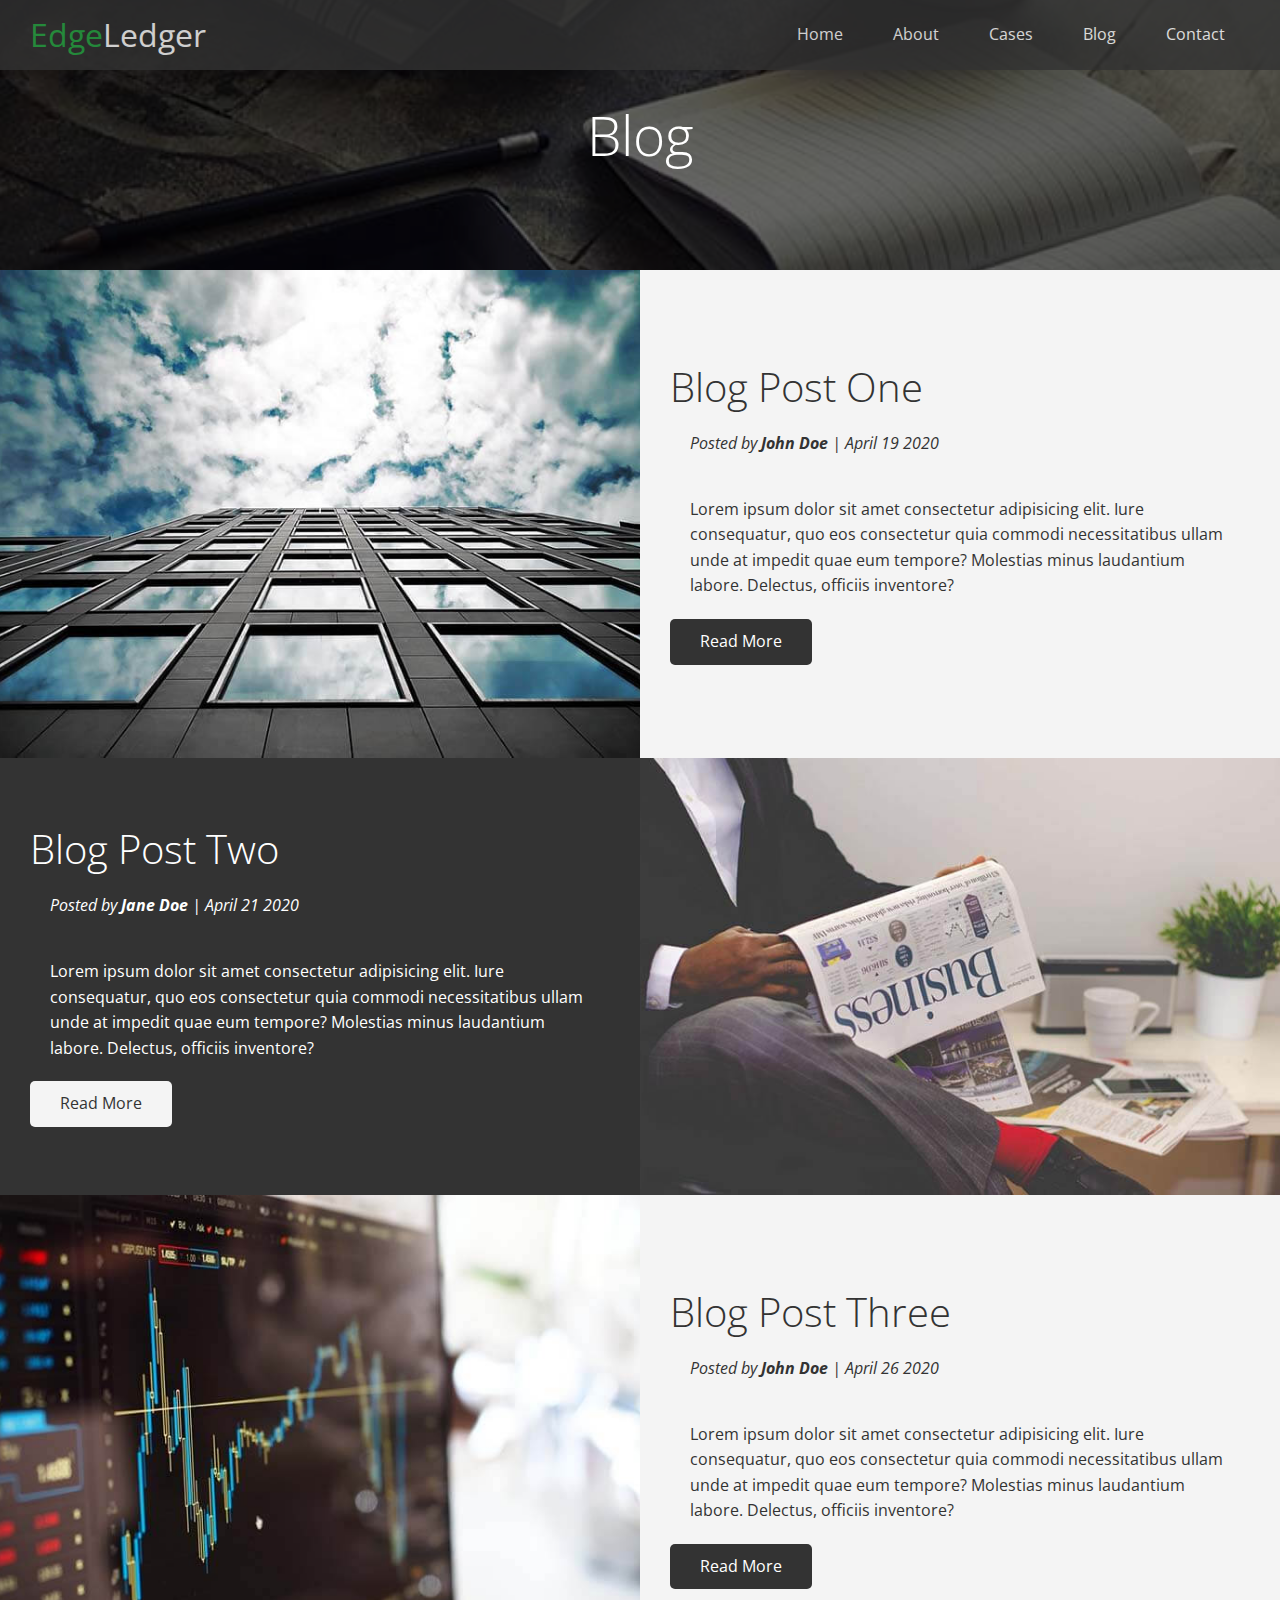
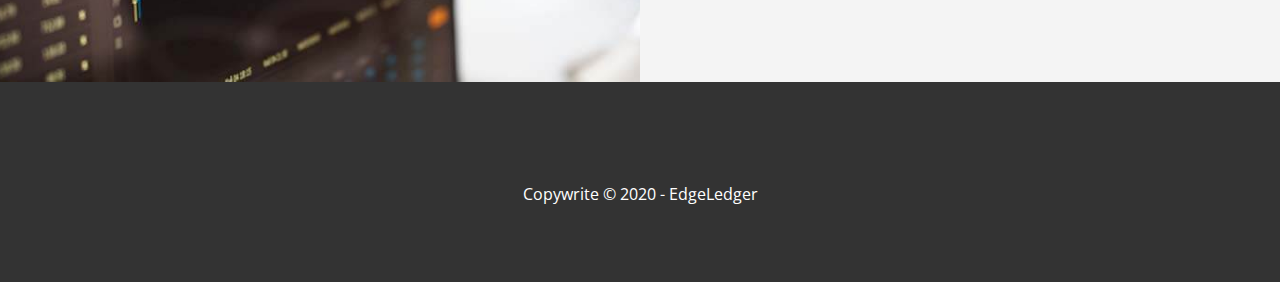
<file: blog.html>
<!DOCTYPE html>
<html lang="en">
<head>
  <meta charset="UTF-8">
  <meta name="viewport" content="width=device-width, initial-scale=1.0">
  <link rel="stylesheet" href="https://cdnjs.cloudflare.com/ajax/libs/font-awesome/5.15.1/css/all.min.css" integrity="sha512-+4zCK9k+qNFUR5X+cKL9EIR+ZOhtIloNl9GIKS57V1MyNsYpYcUrUeQc9vNfzsWfV28IaLL3i96P9sdNyeRssA==" crossorigin="anonymous" />
  <link rel="stylesheet" href="/utilities.css">
  <link rel="stylesheet" href="/style.css">
  <title>Read Our Blog</title>
</head>
<body id="home">
  <header class="hero blog">
    <div id="navbar" class="navbar">
      <h1 class="logo">
        <span class="text-primary"><i class="fas fa-book-open"></i> Edge</span>Ledger
      </h1>
      <nav>
        <ul>
          <li><a href="index.html">Home</a></li>
          <li><a href="index.html#about">About</a></li>
          <li><a href="index.html#cases">Cases</a></li>
          <li><a href="index.html#blog">Blog</a></li>
          <li><a href="index.html#contact">Contact</a></li>
        </ul>
      </nav>
    </div>

    <div class="content">
      <h1>Blog</h1>
    </div>
  </header>

  <main>
    <article class="flex-columns">
      <div class="row">
        <div class="column">
          <div class="column-1">
            <img src="img/blog/blog1.jpg" alt="">
          </div>
        </div>
        <div class="column">
          <div class="column-2 bg-light">
            <h2>Blog Post One</h2>
            <p class="meta">
              <i class="fas fa-user">Posted by <strong>John Doe</strong> | April 19 2020</i></p>
            <p>Lorem ipsum dolor sit amet consectetur adipisicing elit. Iure consequatur, quo eos consectetur quia commodi necessitatibus ullam unde at impedit quae eum tempore? Molestias minus laudantium labore. Delectus, officiis inventore?</p>
            <a href="post.html" class="btn btn-dark">
              <i class="fas fa-chevron"></i>
              Read More
            </a>
          </div>
        </div>
      </div>
    </article>

    <article class="flex-columns flex-reverse">
      <div class="row">
        <div class="column">
          <div class="column-1">
            <img src="img/blog/blog2.jpg" alt="">
          </div>
        </div>
        <div class="column">
          <div class="column-2 bg-dark">
            <h2>Blog Post Two</h2>
            <p class="meta">
              <i class="fas fa-user">Posted by <strong>Jane Doe</strong> | April 21 2020</i></p>
            <p>Lorem ipsum dolor sit amet consectetur adipisicing elit. Iure consequatur, quo eos consectetur quia commodi necessitatibus ullam unde at impedit quae eum tempore? Molestias minus laudantium labore. Delectus, officiis inventore?</p>
            <a href="post.html" class="btn btn-light">
              <i class="fas fa-chevron"></i>
              Read More
            </a>
          </div>
        </div>
      </div>
    </article>

    <article class="flex-columns">
      <div class="row">
        <div class="column">
          <div class="column-1">
            <img src="img/blog/blog3.jpg" alt="">
          </div>
        </div>
        <div class="column">
          <div class="column-2 bg-light">
            <h2>Blog Post Three</h2>
            <p class="meta">
              <i class="fas fa-user">Posted by <strong>John Doe</strong> | April 26 2020</i></p>
            <p>Lorem ipsum dolor sit amet consectetur adipisicing elit. Iure consequatur, quo eos consectetur quia commodi necessitatibus ullam unde at impedit quae eum tempore? Molestias minus laudantium labore. Delectus, officiis inventore?</p>
            <a href="post.html" class="btn btn-dark">
              <i class="fas fa-chevron"></i>
              Read More
            </a>
          </div>
        </div>
      </div>
    </article>
  </main>

 
  <footer class="footer bg-dark">
    <div class="social">
      <a href="#"><i class="fab fa-facebook fa-2x"></i></a>
      <a href="#"><i class="fab fa-twitter fa-2x"></i></a>
      <a href="#"><i class="fab fa-youtube fa-2x"></i></a>
      <a href="#"><i class="fab fa-linkedin fa-2x"></i></a>
    </div>
    <p>Copywrite &copy; 2020 - EdgeLedger</p>
  </footer>
  
</body>
</html>
</file>
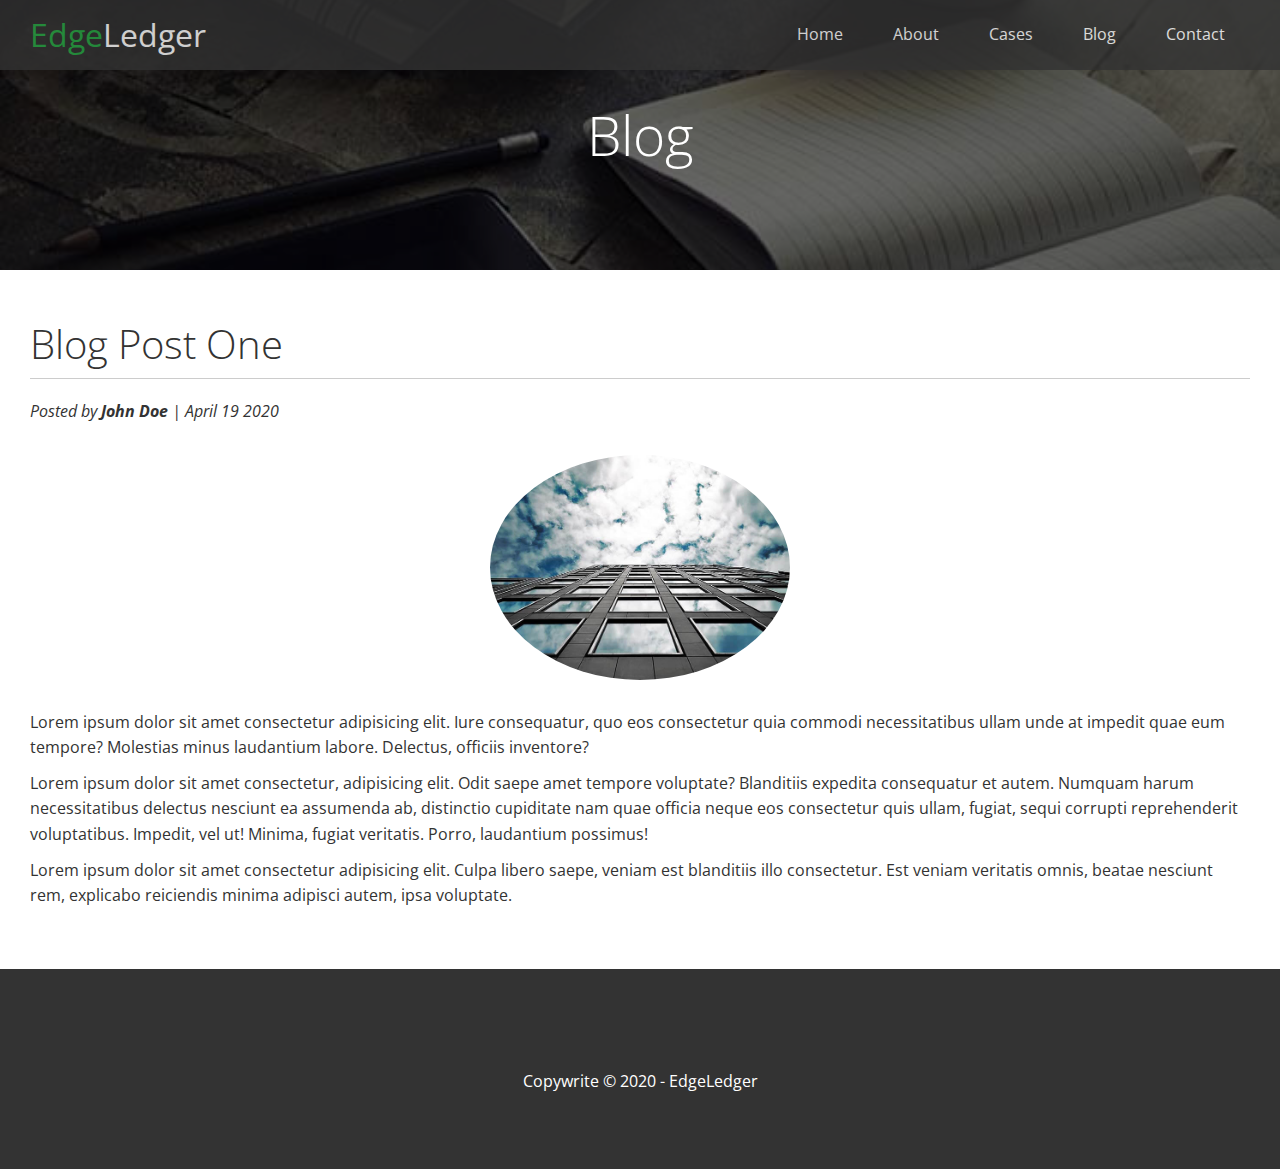
<file: post.html>
<!DOCTYPE html>
<html lang="en">
<head>
  <meta charset="UTF-8">
  <meta name="viewport" content="width=device-width, initial-scale=1.0">
  <link rel="stylesheet" href="https://cdnjs.cloudflare.com/ajax/libs/font-awesome/5.15.1/css/all.min.css" integrity="sha512-+4zCK9k+qNFUR5X+cKL9EIR+ZOhtIloNl9GIKS57V1MyNsYpYcUrUeQc9vNfzsWfV28IaLL3i96P9sdNyeRssA==" crossorigin="anonymous" />
  <link rel="stylesheet" href="utilities.css">
  <link rel="stylesheet" href="style.css">
  <title>Post One</title>
</head>
<body id="home">
  <header class="hero blog">
    <div id="navbar" class="navbar">
      <h1 class="logo">
        <span class="text-primary"><i class="fas fa-book-open"></i> Edge</span>Ledger
      </h1>
      <nav>
        <ul>
          <li><a href="index.html">Home</a></li>
          <li><a href="index.html#about">About</a></li>
          <li><a href="index.html#cases">Cases</a></li>
          <li><a href="index.html#blog">Blog</a></li>
          <li><a href="index.html#contact">Contact</a></li>
        </ul>
      </nav>
    </div>

    <div class="content">
      <h1>Blog</h1>
    </div>
  </header>

  <main>
    <section class="post">
      <h2>Blog Post One</h2>
      <p class="meta">  
      <i class="fas fa-user">Posted by <strong>John Doe</strong> | April 19 2020</i></p>
      <img src="../img/blog/blog1.jpg" alt="">
      <p>Lorem ipsum dolor sit amet consectetur adipisicing elit. Iure consequatur, quo eos consectetur quia commodi necessitatibus ullam unde at impedit quae eum tempore? Molestias minus laudantium labore. Delectus, officiis inventore?</p>
      <p>Lorem ipsum dolor sit amet consectetur, adipisicing elit. Odit saepe amet tempore voluptate? Blanditiis expedita consequatur et autem. Numquam harum necessitatibus delectus nesciunt ea assumenda ab, distinctio cupiditate nam quae officia neque eos consectetur quis ullam, fugiat, sequi corrupti reprehenderit voluptatibus. Impedit, vel ut! Minima, fugiat veritatis. Porro, laudantium possimus!</p>
      <p>Lorem ipsum dolor sit amet consectetur adipisicing elit. Culpa libero saepe, veniam est blanditiis illo consectetur. Est veniam veritatis omnis, beatae nesciunt rem, explicabo reiciendis minima adipisci autem, ipsa voluptate.</p>
    </section>
  </main>

 
  <footer class="footer bg-dark">
    <div class="social">
      <a href="#"><i class="fab fa-facebook fa-2x"></i></a>
      <a href="#"><i class="fab fa-twitter fa-2x"></i></a>
      <a href="#"><i class="fab fa-youtube fa-2x"></i></a>
      <a href="#"><i class="fab fa-linkedin fa-2x"></i></a>
    </div>
    <p>Copywrite &copy; 2020 - EdgeLedger</p>
  </footer>
  
</body>
</html>
</file>
<file: utilities.css>
/* text colors */
.text-primary {
  color: #28a745;
}

.text-secondary {
  color: #0284d0;
}

/* button */
.btn {
  cursor: pointer;
  display: inline-block;
  padding: 10px 30px;
  color: #fff;
  background-color: #28a745;
  border: none;
  border-radius: 5px;
}

.btn:hover {
  opacity: 0.9;
}

.btn-primary, .bg-primary {
  background: #28a745;
  color: #fff;
}

.btn-secondary, .bg-secondary {
  background: #0284d0;
  color: #fff;
}

.btn-dark, .bg-dark {
  background: #333;
  color: #fff;
}

.btn-light, .bg-light {
  background: #f4f4f4;
  color: #333;
}

.btn-outline {
  background: transparent;
  border: 1px solid #fff;
}

/* flex items */

.flex-items {
  display: flex;
  text-align: center;
  justify-content: center;
  text-align: center;
  height: 100%;
}

.flex-items > div {
  padding: 20px;
}

/* flex columns */
.flex-columns.flex-reverse .row {
  flex-direction: row-reverse;

}
.flex-columns .row {
  display: flex;
  flex-direction: row;
  flex-wrap: wrap;
  width: 100%;
}

.flex-columns .column {
  display: flex;
  flex-direction: column;
  flex-basis: 100%;
  flex: 1;
}

.flex-columns .column .column-1,
.flex-columns .column .column-2 {
  height: 100%;
}

.flex-columns img {
  width: 100%;
  height: 100%;
  object-fit: cover;
}

.flex-columns .column-2 {
  display: flex;
  flex-direction: column;
  align-items: flex-start;
  justify-content: center;
  padding: 30px;
}

.flex-columns h2 {
  font-size: 40px;
  font-weight: 100;
}

.flex-columns h4 {
  margin-bottom: 10px;
}

.flex-columns p {
  margin: 20px;
}

/* section header */

.section-header {
  padding: 30px;
  display: flex;
  flex-direction: column;
  align-items: center;
  justify-content: center;
  text-align: center;
}

.section header h2 {
  font-size: 40px;
  margin: 20px 0;
}

.section-padding {
  padding: 20px 20px 40px;
}

.flex-grid .row {
  display: flex;
  flex-wrap: wrap;
  padding: 0 4px;
}

.flex-grid .column {
  flex: 25%;
  max-width: 25%;
  padding: 0 4px;
}
</file>
<file: style.css>
@import url('https://fonts.googleapis.com/css2?family=Open+Sans:wght@300;400&display=swap');

* {
  box-sizing: border-box;
  padding: 0;
  margin: 0;
}

body {
  font-family: 'Open Sans', sans-serif;
  background: #fff;
  color: #333;
  line-height: 1.6;
}

ul {
  list-style: none;
}

a {
  color: #333;
  text-decoration: none;
}

h1, h2 {
  font-weight: 300;
  line-height: 1.2;
}

p {
  margin: 10px 0;
}

img {
  width: 100%;
}

/* navbar */
.navbar {
  display: flex;
  align-items: center;
  justify-content: space-between;
  background-color: #333;
  color: #fff;
  opacity: 0.8;
  width: 100%;
  height: 70px;
  position: fixed;
  top: 0px;
  padding: 0 30px;
  
}

.navbar a {
  color: #fff;
  padding: 10px 20px;
  margin: 0 5px;
}

.navbar a:hover {
  border-bottom:  #28a745 2px solid;
}

.navbar ul {
  display: flex;
}

.navbar .logo {
  font-weight: 400;
}



/* hero */
.hero {
  background: url('../img/home/showcase.jpg') no-repeat center center/cover;
  height: 100vh;
  position: relative;
  color: #fff;
}

.hero .content {
  display: flex;
  flex-direction: column;
  align-items: center;
  justify-content: center;
  text-align: center;
  height: 100%;
  padding: 0 20px;
}

.hero .content h1 {
  font-size: 55px;
}

.hero .content p {
  font-size: 23px;
  max-width: 600px;
  margin: 20px 0px 30px;
}

.hero::before {
  content: '';
  position: absolute;
  top: 0;
  left: 0;
  width: 100%;
  height: 100%;
  background: rgb(0, 0, 0, 0.6);
}

.hero * {
  z-index: 10;
}

.hero.blog {
  background: url('../img/home/blog.jpg') no-repeat center center/cover;
  height: 30vh;
}

/* icons */
.icons {
  padding: 30px;
}

.icons h3 {
  font-weight: bold;
  margin-bottom: 15px;
}

.icons i {
  background-color:  #28a745;
  color: #fff;
  padding: 1rem;
  border-radius: 50%;
  margin-bottom: 15px;
}

.cases img:hover {
  opacity:0.7;
}

.team img {
  border-radius: 50%;
}

/* form */
.callback-form {
  width: 100%;
  padding: 20px 0;
}

.callback-form label {
  display: block;
  margin-bottom: 5px;
}

.callback-form .form-control {
  margin-bottom: 15px;
}

.callback-form input {
  width: 100%;
  padding: 4px;
  height: 40px;
  border: #f5f5f5 1px solid;
}

.callback-form input:focus {
  outline-color: #28a745;
}

.callback-form .btn {
  padding: 12px 0;
  margin-top: 20px;
}

/* post */

.post {
  padding: 50px 30px;
}

.post h2 {
  font-size: 40px;
  margin-bottom: 20px;
  padding-bottom: 10px;
  border-bottom: #ccc solid 1px;

}

.post .meta {
  margin-bottom: 30px;
}

.post img {
  width: 300px;
  border-radius: 50%;
  display: block;
  margin: 0 auto 30px;
}

/* footer */
.footer {
  display: flex;
  flex-direction: column;
  align-items: center;
  justify-content: center;
  text-align: center;
  height: 200px;
}

.footer a {
  color: #fff;
}

.footer a:hover {
  color: #28a745;
}

.footer .social > * {
  margin-right: 30px;
}

/* mobile */

@media(max-width: 768px) {
  .navbar {
    flex-direction: column;
    height: 120px;
    padding: 20px;
  }

  .navbar a {
    padding: 10px 10px;
    margin: 3px;
  }

  .flex-items {
    flex-direction: column;
  }

  .flex-columns .column, .flex-grid .column {
    flex: 100%;
    max-width: 100%;
  }  

  .team img {
    width: 70%;
  }
}
</file>
